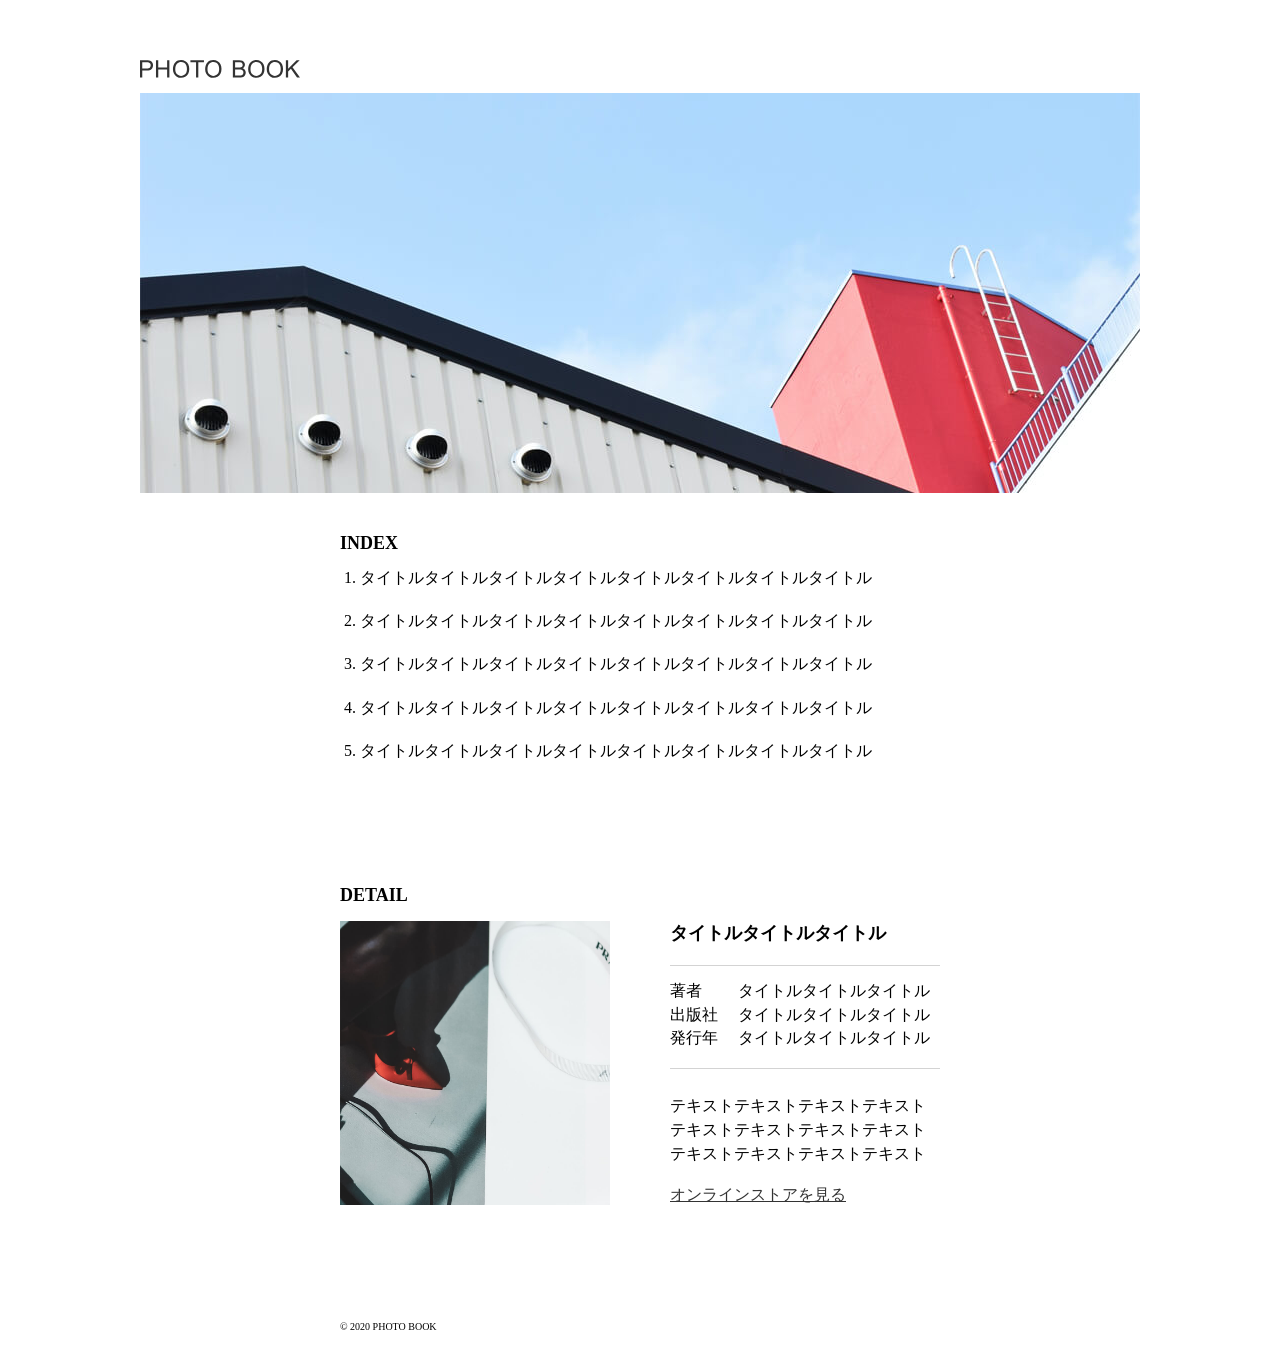
<file: 模写１/index.html>
<!DOCTYPE html>
<html lang="ja">
<head>
    <meta charset="UTF-8">
    <meta http-equiv="X-UA-Compatible" content="IE=edge">
    <meta name="viewport" content="width=device-width, initial-scale=1.0">
    <link rel="stylesheet" href="css/reset.css">
    <link rel="stylesheet" href="css/style.css">
    <link rel="icon" href="img/favicon.ico">
    <title>模写</title>
</head>

<body>
    <div class="continer">
        <header id="header">
            <h1 class="site-title">
                <a href="index.html"><img src="img/logo.svg" alt=""></a>
            </h1>
        </header>

        <main>
            <div id="mainvisual">
                <img src="img/mainvisual.jpg" alt="">
            </div>

            <section id="index">
                <div class="inner">
                    <h2 class="section-title">INDEX</h2>
                    <ol class="index-list">
                        <li>タイトルタイトルタイトルタイトルタイトルタイトルタイトルタイトル</li>
                        <li>タイトルタイトルタイトルタイトルタイトルタイトルタイトルタイトル</li>
                        <li>タイトルタイトルタイトルタイトルタイトルタイトルタイトルタイトル</li>
                        <li>タイトルタイトルタイトルタイトルタイトルタイトルタイトルタイトル</li>
                        <li>タイトルタイトルタイトルタイトルタイトルタイトルタイトルタイトル</li>
                    </ol>
                </div>
            </section>

            <section id="detail">
                <div class="inner">
                    <h2 class="section-title">DETAIL</h2>
                    <div class="content">
                        <img src="img/detail.jpg" alt="">
                        <div class="text">
                            <p class="title">タイトルタイトルタイトル</p>
                            <dl>
                                <dt>著者</dt><dd>タイトルタイトルタイトル</dd>
                                <dt>出版社</dt><dd>タイトルタイトルタイトル</dd>
                                <dt>発行年</dt><dd>タイトルタイトルタイトル</dd>
                            </dl>
                            <p>
                                テキストテキストテキストテキストテキストテキストテキストテキストテキストテキストテキストテキスト
                            </p>
                            <a href="#" class="link">オンラインストアを見る</a>
                        </div>
                    </div>
                </div>
            </section>
        </main>

        <footer id="footer">
            <p class="inner">© 2020 PHOTO BOOK</p>
        </footer>
    </div>
</body>
</file>
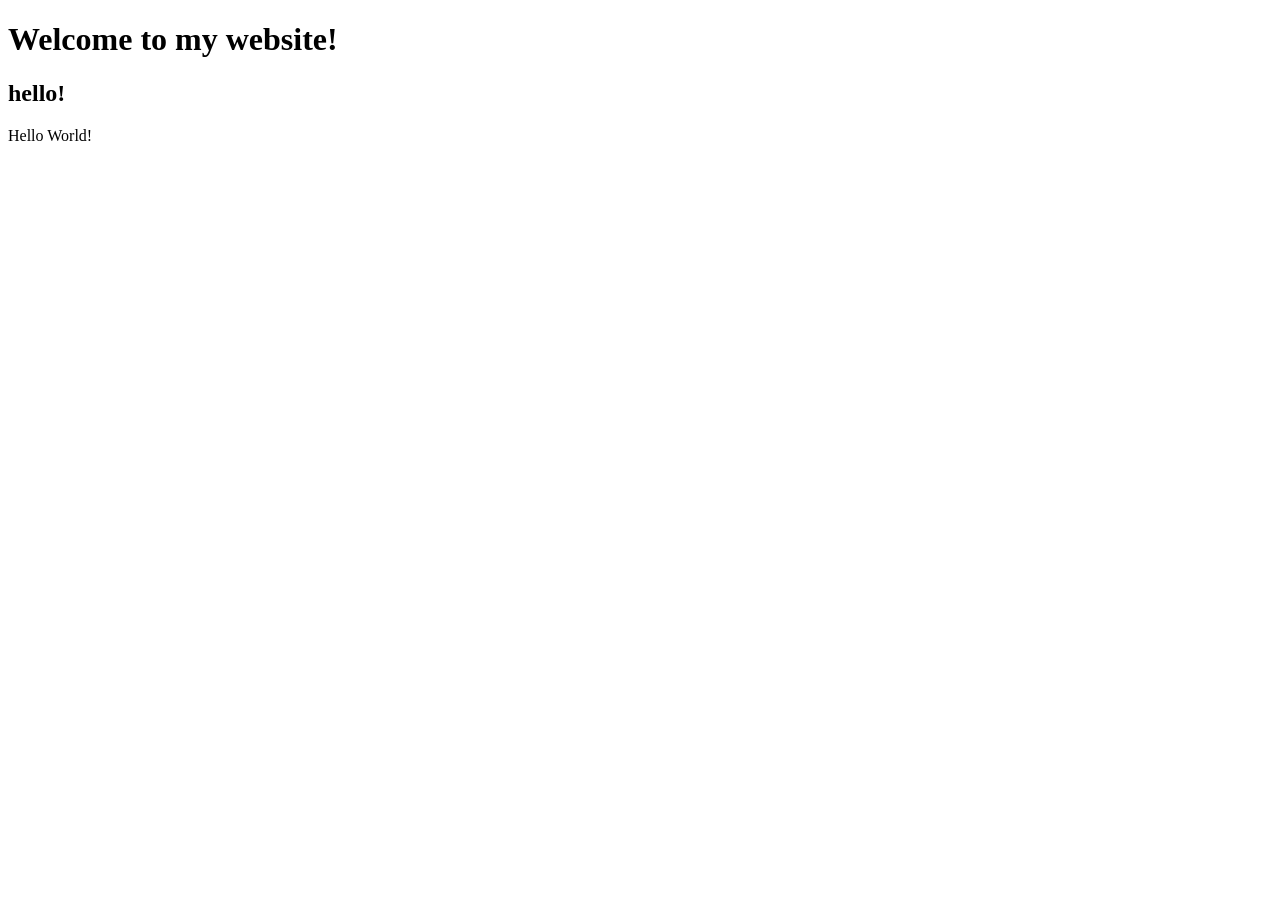
<file: hello.html>
<!DOCTYPE html>
<html lang="en">
<head>
    <meta charset="UTF-8">
    <meta name="viewport" content="width=device-width, initial-scale=1.0">
    <title>Hello</title>
</head>
<body>
    <h1>Welcome to my website!</h1>
    <h2>hello!</h2>
    Hello World!
</body>
</html>
</file>
<file: 模写１/css/style.css>
.continer {
    max-width: 1000px;
    margin: 0 auto;
}


#header {
    margin-top: 60px;
}

#header .site-title {
    width: 160px;
    margin-bottom: 15px;
    line-height: 1px;
}
img {
    max-width: 100%;
}

#index {
    padding: 40px 0;
    margin-bottom: 60px;
}
.inner {
    max-width: 600px;
    margin: 0 auto;
}

.section-title {
    font-size: 1.125rem;
    font-weight: bold;
    margin-bottom: 15px;
}

.index-list {
    margin-left: 20px;
}
.index-list li {
    margin-bottom: 25px;
}

#detail .content {
    display: flex;
}
#detail .content img {
    width: 270px;
    margin-right: 60px;
}
#detail .content .title {
    font-size: 1.125rem;
    font-weight: bold;
}
#detail .content .text p {
    margin-bottom: 20px;
    line-height: 1.5rem;
}
#detail .content dl {
    display: flex;
    padding: 16px 0;
    margin-bottom: 25px;
    flex-wrap: wrap;
    border-top: 1px solid #d3d3d3;
    border-bottom: 1px solid #d3d3d3;
}
#detail .content dt {
    width: 25%;
    font-weight: 100;
    margin-bottom: 5px;
}
#detail .content dd {
    width: 75%;
}
#detail .content .link {
    color: #333;
}
#detail {
    margin-bottom: 100px;
}
#footer {
    font-size: 0.625rem;
    padding: 16px 0;
}

/* モバイル */

@media screen and (max-width:1024px)
{
    #header {
        padding: 0 10px;
    }    
    #mainvisual {
        padding: 0 10px;
    }
    .inner {
        padding: 0 40px;
    }
    #detail .content {
        flex-direction: column;
    }
    #detail .content img {
        margin-bottom: 25px;
    }
    #detail .content .title {
        font-size: 1rem;
        font-weight: bold;
    }
}
</file>
